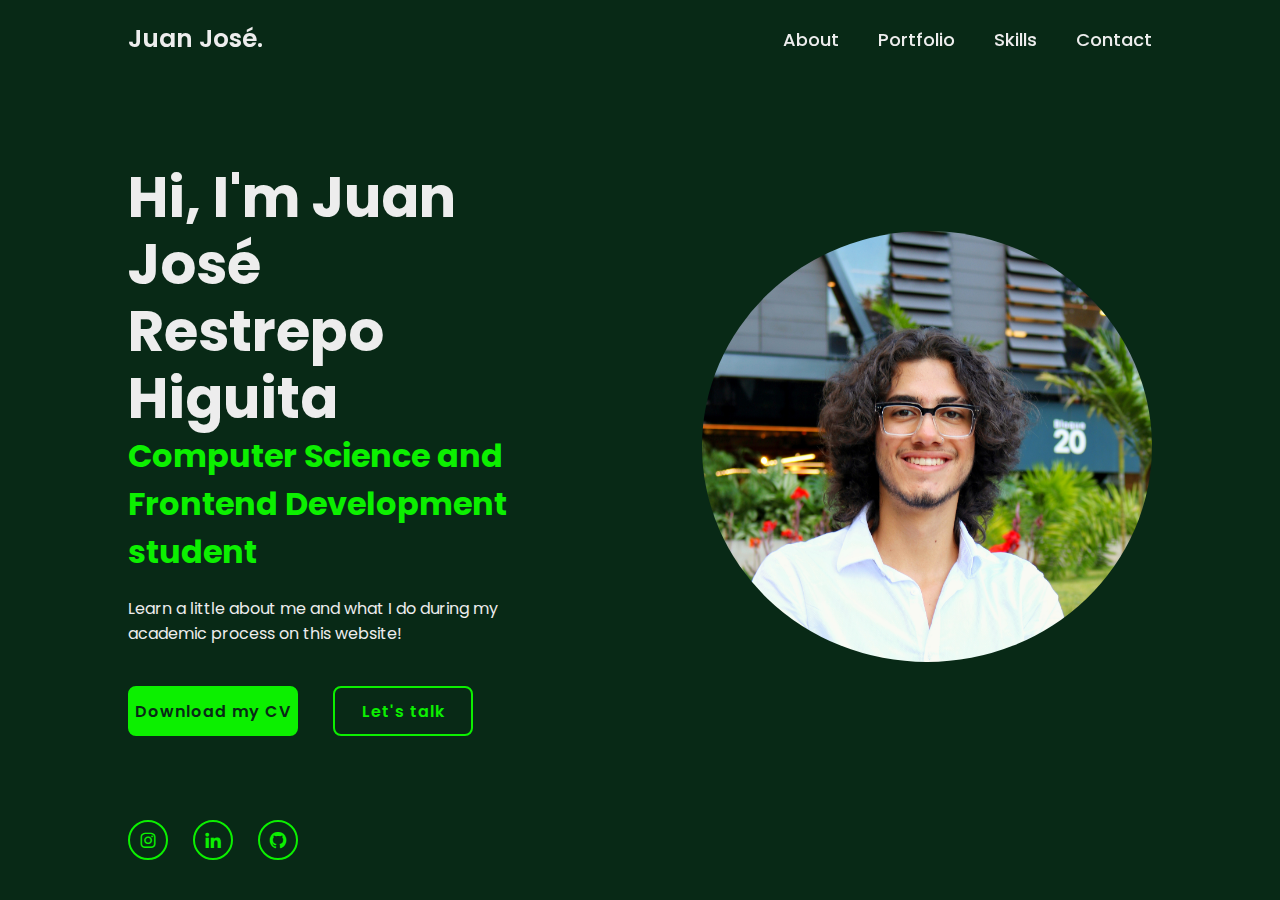
<file: index.html>
<!DOCTYPE html>
<html lang="en">
<head>
    <meta charset="UTF-8">
    <meta http-equiv="X-UA-Compatible" content="IE=edge">
    <meta name="viewport" content="width=device-width, initial-scale=1.0">
    <title>Personal Website - Juan José Restrepo Higuita</title>
    <link rel="stylesheet" href="style.css">
    <link href='https://unpkg.com/boxicons@2.1.4/css/boxicons.min.css' rel='stylesheet'>
</head>
<body>
    <header class="header">
        <a href="/" class="logo">Juan José.</a>

        <nav class="navbar">
            <a href="About.html">About</a>
            <a href="Portfolio.html">Portfolio</a>
            <a href="Skills.html">Skills</a>
            <a href="Contact.html">Contact</a>
        </nav>
    </header>

    <section class="home">
        <div class="s-container">
            <div class="home-content">
                <h1>Hi, I'm Juan José Restrepo Higuita</h1>
                <h3>Computer Science and Frontend Development student</h3>
                <p>Learn a little about me and what I do during my academic process on this website!</p>
                <div class="btn-box">
                    <a href="https://drive.google.com/file/d/1lx5GjweyEwDQr4o-hjtMQRIj9BbpCw2U/view?usp=drive_link">Download my CV</a>
                    <a href="Contact.html">Let's talk</a>
                </div>
                <div class="home-sci">
                    <a href="https://www.instagram.com/restreh/?hl=es"><i class='bx bxl-instagram' ></i></a>
                    <a href="https://www.linkedin.com/in/juanjose-restrepo-higuita/"><i class='bx bxl-linkedin' ></i></a>
                    <a href="https://github.com/restreh"><i class='bx bxl-github' ></i></a>
                 </div>
            </div>

            <div class="images">
                <img src="./Perfil.jpeg" class="profile">
            </div>
       </div>

    </section>
</body>
</html>
</file>
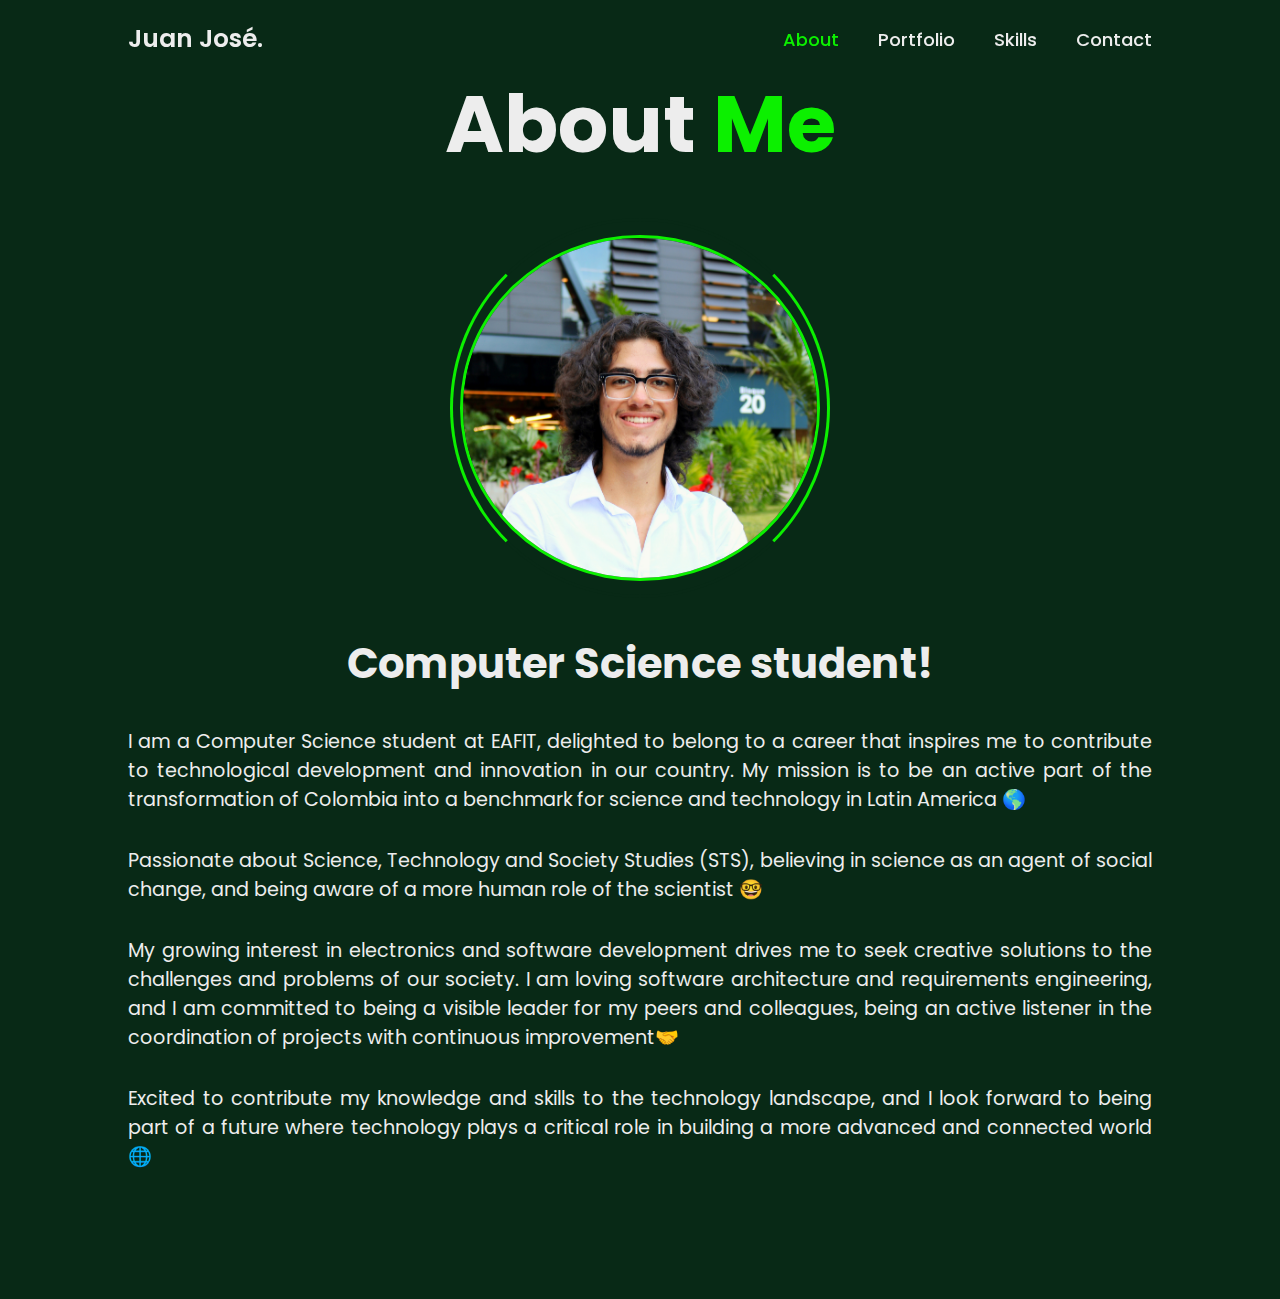
<file: About.html>
<!DOCTYPE html>
<html lang="en">
<head>
    <meta charset="UTF-8">
    <meta http-equiv="X-UA-Compatible" content="IE=edge">
    <meta name="viewport" content="width=device-width, initial-scale=1.0">
    <title>About me</title>
    <link rel="stylesheet" href="style.css">
</head>
<body>
    <header class="header">
        <a href="/" class="logo">Juan José.</a>

        <nav class="navbar">
            <a href="About.html" class="active">About</a>
            <a href="Portfolio.html">Portfolio</a>
            <a href="Skills.html">Skills</a>
            <a href="Contact.html">Contact</a>
        </nav>
    </header>

    <section class="about" id="about">
        <h2 class="heading">About <span>Me</span></h2>

        <div class="about-img">
            <img src="/Perfil.jpeg" alt="">
            <span class="circle-spin"></span>
        </div>
        
        <div class="about-content">
            <h3>Computer Science student!</h3>
            <p>I am a Computer Science student at EAFIT, delighted to belong to a career that inspires me to contribute to technological development and innovation in our country. My mission is to be an active part of the transformation of Colombia into a benchmark for science and technology in Latin America 🌎</p>
            <p>Passionate about Science, Technology and Society Studies (STS), believing in science as an agent of social change, and being aware of a more human role of the scientist 🤓</p>
            <p>My growing interest in electronics and software development drives me to seek creative solutions to the challenges and problems of our society. I am loving software architecture and requirements engineering, and I am committed to being a visible leader for my peers and colleagues, being an active listener in the coordination of projects with continuous improvement🤝</p>
            <p>Excited to contribute my knowledge and skills to the technology landscape, and I look forward to being part of a future where technology plays a critical role in building a more advanced and connected world 🌐</p>
        </div>
    </section>
</body>
</html>
</file>
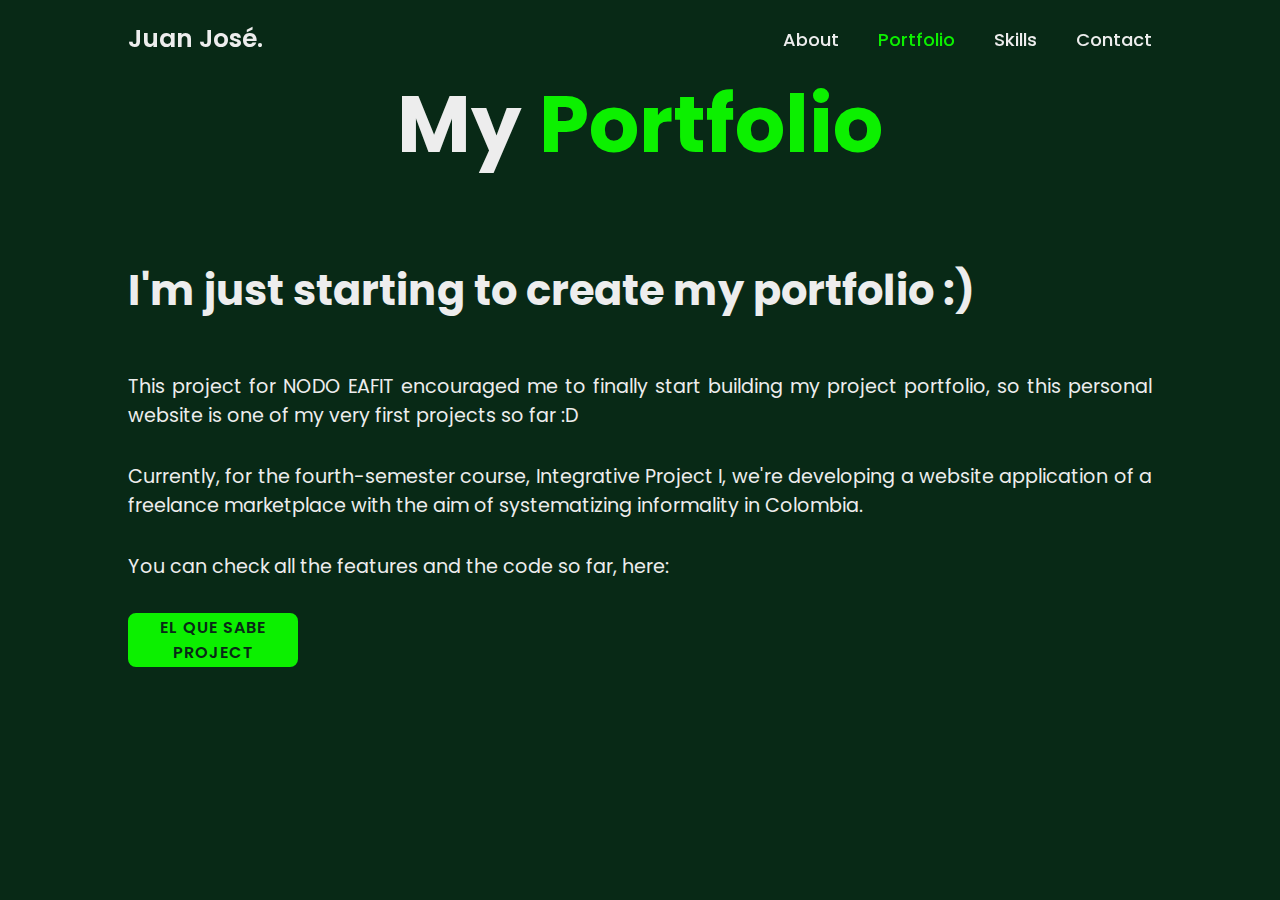
<file: Portfolio.html>
<!DOCTYPE html>
<html lang="en">
<head>
    <meta charset="UTF-8">
    <meta http-equiv="X-UA-Compatible" content="IE=edge">
    <meta name="viewport" content="width=device-width, initial-scale=1.0">
    <title>About me</title>
    <link rel="stylesheet" href="style.css">
</head>
<body>
    <header class="header">
        <a href="/" class="logo">Juan José.</a>

        <nav class="navbar">
            <a href="About.html">About</a>
            <a href="Portfolio.html" class="active">Portfolio</a>
            <a href="Skills.html">Skills</a>
            <a href="Contact.html">Contact</a>
        </nav>
    </header>

    <div class="portfolio" id="portfolio">
        <h2 class="heading">My <span>Portfolio</span></h2>

        <div class="portfolio-content">
            <h3>I'm just starting to create my portfolio :)</h3>
            <p>This project for NODO EAFIT encouraged me to finally start building my project portfolio, so this personal website is one of my very first projects so far :D</p>
            <p>Currently, for the fourth-semester course, Integrative Project I, we're developing a website application of a freelance marketplace with the aim of systematizing informality in Colombia.</p>
            <p>You can check all the features and the code so far, here:</p>
            <div class="btn-box">
                <a href="https://github.com/NoprauxX12/NLT-El-que-sabe" target="_blank">EL QUE SABE PROJECT</a>
            </div>
        </div>
    </div>
</body>
</html>
</file>
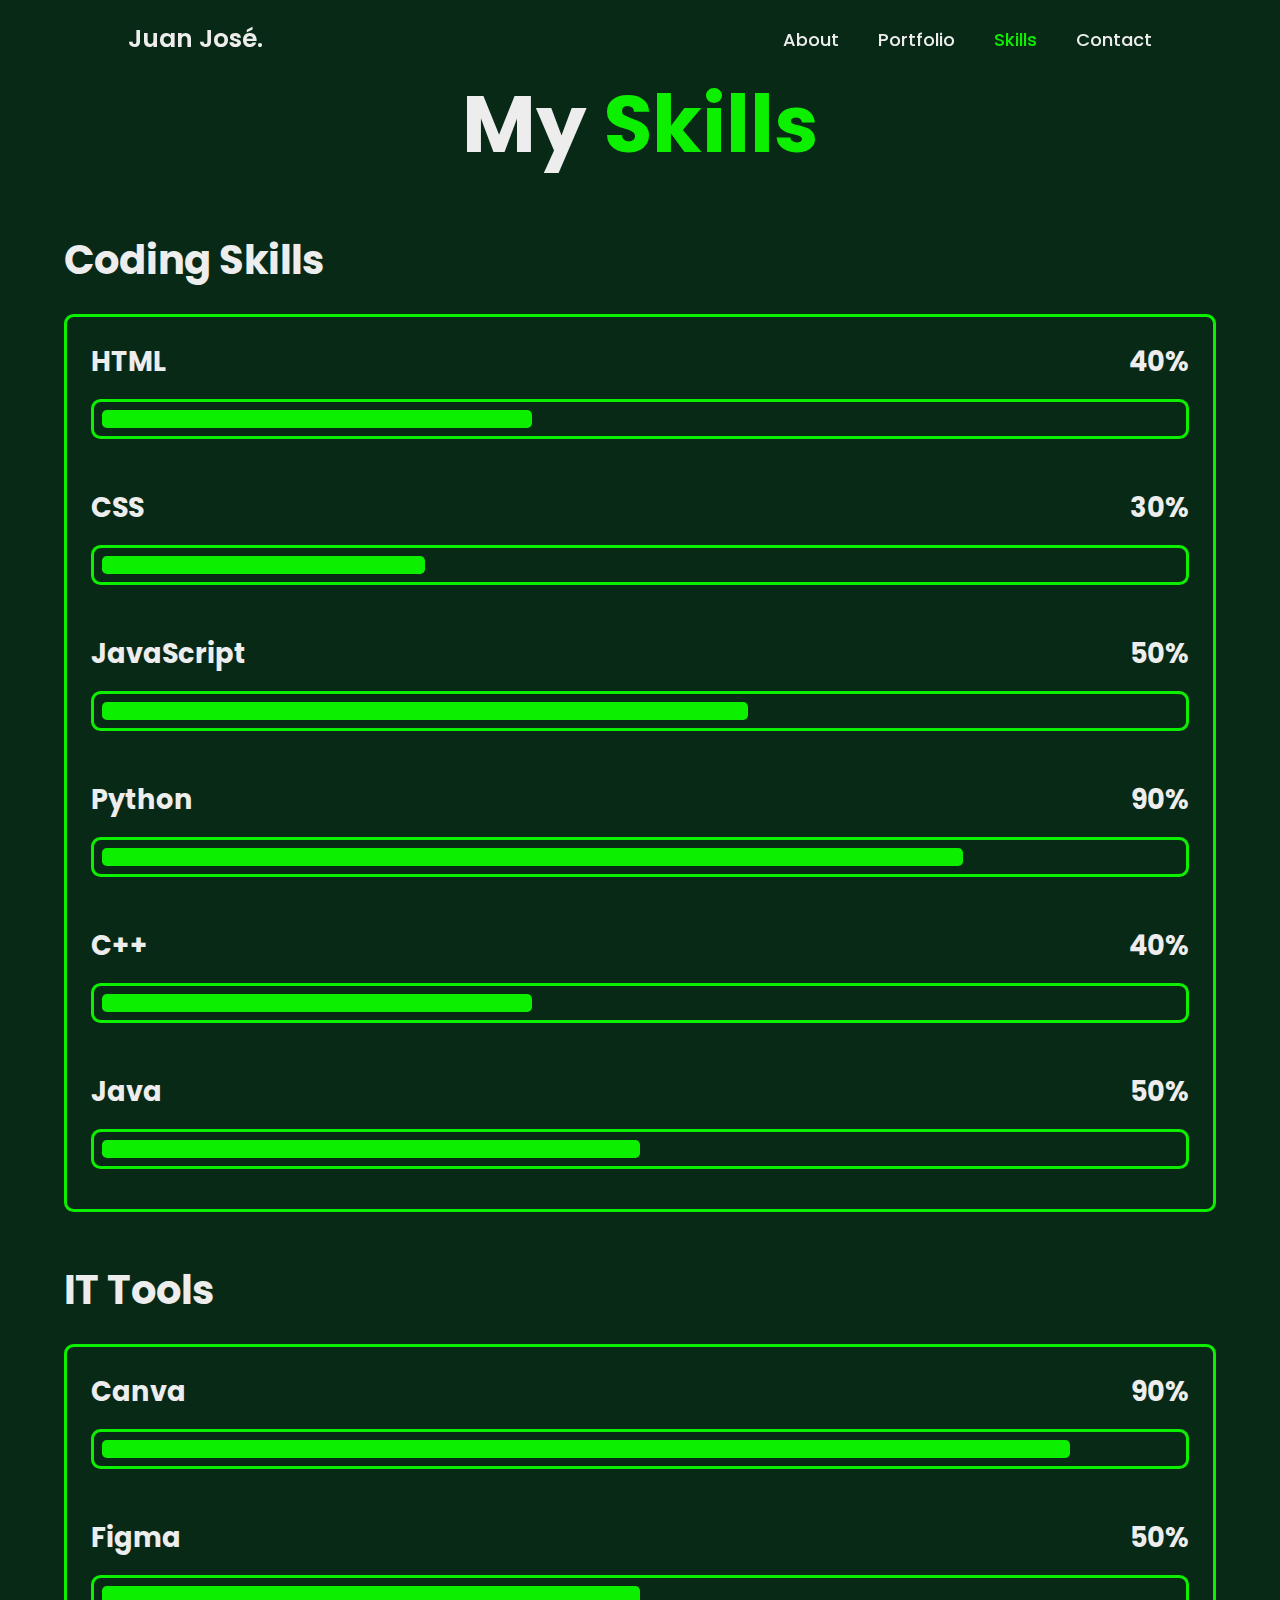
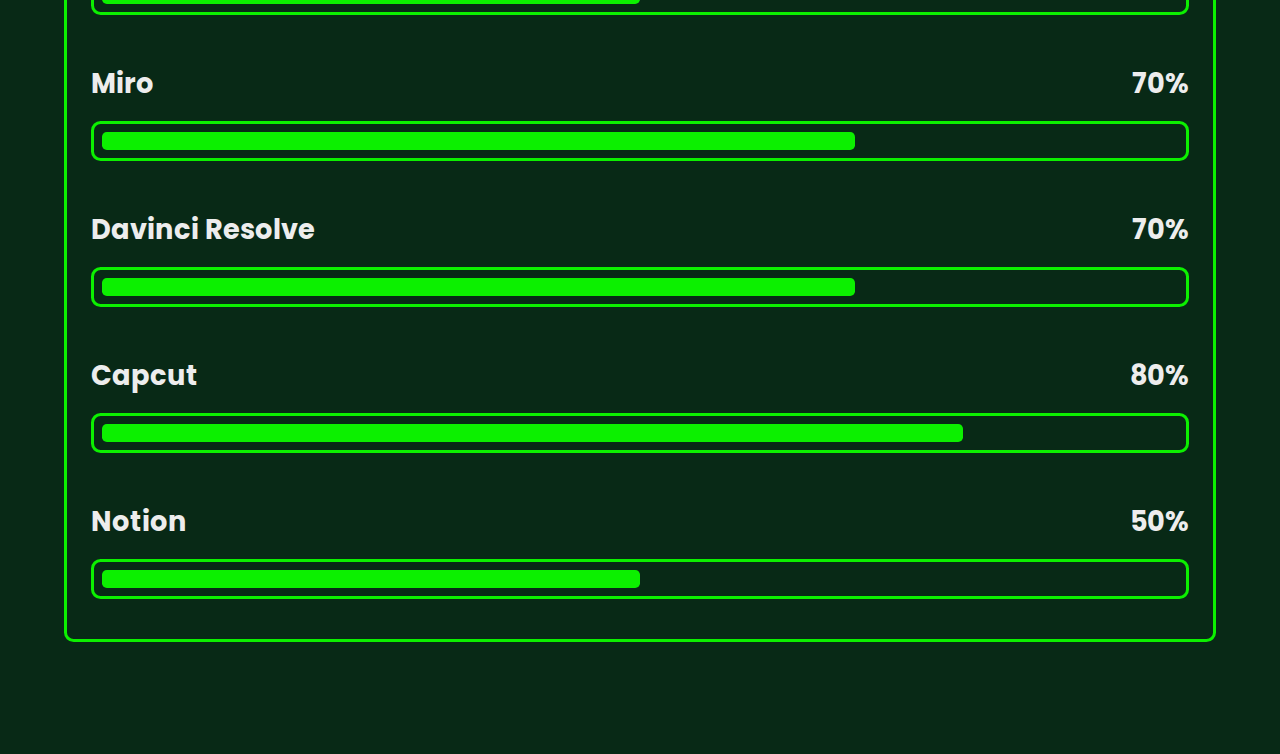
<file: Skills.html>
<!DOCTYPE html>
<html lang="en">
<head>
    <meta charset="UTF-8">
    <meta http-equiv="X-UA-Compatible" content="IE=edge">
    <meta name="viewport" content="width=device-width, initial-scale=1.0">
    <title>My skills</title>
    <link rel="stylesheet" href="style.css">
</head>
<body>
    <header class="header">
        <a href="/" class="logo">Juan José.</a>

        <nav class="navbar">
            <a href="About.html">About</a>
            <a href="Portfolio.html">Portfolio</a>
            <a href="Skills.html"  class="active">Skills</a>
            <a href="Contact.html">Contact</a>
        </nav>
    </header>
    
    <div class="skills" id="skills">
        <h2 class="heading">My <span>Skills</span></h2>

        <div class="skills-row">
            <div class="skills-column">
                <h3 class="title">Coding Skills</h3>

                <div class="skills-box">
                    <div class="skills-content">
                        <div class="progress">
                            <h3>HTML <span>40%</span></h3>
                            <div class="bar"><span></span></div>
                        </div>
                        <div class="progress">
                            <h3>CSS <span>30%</span></h3>
                            <div class="bar"><span></span></div>
                        </div>
                        <div class="progress">
                            <h3>JavaScript <span>50%</span></h3>
                            <div class="bar"><span></span></div>
                        </div>
                        <div class="progress">
                            <h3>Python <span>90%</span></h3>
                            <div class="bar"><span></span></div>
                        </div>
                        <div class="progress">
                            <h3>C++ <span>40%</span></h3>
                            <div class="bar"><span></span></div>
                        </div>
                        <div class="progress">
                            <h3>Java<span>50%</span></h3>
                            <div class="bar"><span></span></div>
                        </div>
                    </div>
                </div>
            </div>
            <div class="skills-column">
                <h3 class="title">IT Tools</h3>

                <div class="skills-box">
                    <div class="skills-content">
                        <div class="progress">
                            <h3>Canva <span>90%</span></h3>
                            <div class="bar"><span></span></div>
                        </div>
                        <div class="progress">
                            <h3>Figma <span>50%</span></h3>
                            <div class="bar"><span></span></div>
                        </div>
                        <div class="progress">
                            <h3>Miro <span>70%</span></h3>
                            <div class="bar"><span></span></div>
                        </div>
                        <div class="progress">
                            <h3>Davinci Resolve <span>70%</span></h3>
                            <div class="bar"><span></span></div>
                        </div>
                        <div class="progress">
                            <h3>Capcut <span>80%</span></h3>
                            <div class="bar"><span></span></div>
                        </div>
                        <div class="progress">
                            <h3>Notion<span>50%</span></h3>
                            <div class="bar"><span></span></div>
                        </div>
                    </div>
                </div>
            </div>

        </div>
    </div>

</body>
</html>
</file>
<file: style.css>
@import url('https://fonts.googleapis.com/css2?family=Poppins:wght@300;400;500;600;700;800;900&display=swap');

* {
    margin: 0;
    padding: 0;
    box-sizing: border-box;
    font-family: 'Poppins', sans-serif;
}

body {
    background: #082916;
    color: #ededed;
}

/*Navbar design*/
.header {
    position: fixed;
    top: 0;
    left: 0;
    width: 100%;
    padding: 20px 10%;
    background: transparent;
    display: flex;
    justify-content: space-between;
    align-items: center;
    z-index: 100;

}

.logo {
    font-size: 25px;
    color: #ededed;
    text-decoration: none;
    font-weight: 600;
}

.navbar a{
    font-size: 18px;
    color: #ededed;
    text-decoration: none;
    font-weight: 500;
    margin-left: 35px;
    transition: .3s;
}

.navbar a:hover,
.navbar a.active {
    color: #0cf000;
}

/* Home design*/
.home {
    height: 100vh;
    display: flex;
    align-items: center;
    padding: 0 10%;

}

.home-content {
    display: flex;
    flex-direction: column;
    justify-content: center;
    max-width: 550px;
}

.s-container {
    min-height: 550px;
    width: 100%;
    margin: auto;
    display: flex;
    justify-content: space-between;
    align-items: center;
    gap: 12rem;

}

.images img {
    width: 450px;
    border-radius: 50%;
    transition: transform 0.3s ease-in-out;
}

.images:hover .profile{
    transform: scale(1.03);
    box-shadow: 0 0 10px #0cf000;
}

.home-content h1 {
    font-size: 56px;
    font-weight: 700;
    line-height: 1.2;
}

.home-content h3 {
    font-size: 32px;
    font-weight: 700;
    color: #0cf000;
}

.home-content p {
    font-size: 16px;
    margin: 20px 0 40px;  
}

/*Buttons design*/
.home-content .btn-box,
.contact .btn-box {
    display: flex;
    justify-content: space-between;
    width: 345px;
    height: 50px;
}

.btn-box a,
.btn-box button {
    position: relative;
    display: inline-flex;
    justify-content: center;
    text-align: center;
    align-items: center;
    width: 170px;
    height: 100%;
    background: #0cf000;
    border: 2px solid #0cf000;
    border-radius: 8px;
    color: #082916;
    text-decoration: none;
    font-weight: 600;
    letter-spacing: 1px;
    z-index: 1;
    overflow: hidden;
    transition: .5s;
}

.btn-box a:hover,
.btn-box button:hover {
    color: #0cf000;
}

.btn-box a:nth-child(2) {
    background: transparent;
    color: #0cf000;
    width: 140px;
}

.btn-box a:nth-child(2):hover {
    color: #082916;
}

.btn-box a:nth-child(2)::before {
    background: #0cf000;
}

.btn-box a::before,
.btn-box button::before {
    content: '';
    position: absolute;
    top: 0;
    left: 0;
    width: 0;
    height: 100%;
    background: #082916;
    z-index: -1;
    transition: .5s;
}

.btn-box a:hover::before,
.btn-box button:hover::before{
    width: 100%;

}

/* Social Networks design*/
.home-sci {
    position: absolute;
    bottom: 40px;
    width: 170px;
    display: flex;
    justify-content: space-between;

}

.home-sci a {
    position: relative;
    display: inline-flex;
    justify-content: center;
    align-items: center;
    width: 40px;
    height: 40px;
    background: transparent;
    border: 2px solid #0cf000;
    border-radius: 50%;
    font-size: 20px;
    color: #0cf000;
    text-decoration: none;
    z-index: 1;
    overflow: hidden;
    transition: .5s;
}

.home-sci a:hover {
    color: #082916;
}
.home-sci a::before {
    content: '';
    position: absolute;
    top: 0;
    left: 0;
    width: 0;
    height: 100%;
    background: #0cf000;
    z-index: -1;
    transition: .5s;
}

.home-sci a:hover::before {
    width: 100%;

}

/* About and Portfolio design */
.about,
.portfolio {

    padding: 5% 10%;
    display: flex;
    justify-content: center;
    align-items: center;
    flex-direction: column;
    gap: 1.5rem;
    background:#082916;
    padding-bottom: 6rem;

}

.heading {
    font-size: 5rem;
    text-align: center;

}

span {
    color:#0cf000;
}

.about-img {
    position: relative;
    width: 25rem;
    height: 25rem;
    border-radius: 50%;
    display: flex;
    justify-content: center;
    align-items: center;
}

.about-img img{
    width: 90%;
    border-radius: 50%;
    border: .2rem solid #0cf000;
}

.about-img .circle-spin {
    position: absolute;
    top: 50%;
    left: 50%;
    transform: translate(-50%,-50%) rotate(0);
    width: 95%;
    height: 95%;
    border-radius: 50%;
    border-top: .2rem solid #082916;
    border-bottom: .2rem solid #082916;
    border-left: .2rem solid #0cf000;
    border-right: .2rem solid #0cf000;
}

.about-content,
.portfolio.content {
    text-align: center;
}

.about-content h3 {
    font-size: 2.6rem;
}

.about-content p,
.portfolio-content p {
    text-align: justify;
    font-size: 1.2rem;
    margin: 2rem 0 2rem;
}

.portfolio-content h3 {
    margin-top: 5%;
    margin-bottom: 50px;
    font-size: 2.6rem;

}

.skills,
.contact {
    padding: 5%;
    min-height: auto;
    padding-bottom: 7rem;
    background: #082916;

}

.skills .skills-row {
    margin-top: 4%;
    display: flex;
    flex-wrap: wrap;
    gap: 3rem;

}

.skills-row .skills-column {
    flex: 1 1 40rem;
}

.skills-column .title{
    font-size: 2.5rem;
    margin: 0 0 1.5rem;

}

.skills-box .skills-content {
    position: relative;
    border: .2rem solid #0cf000;
    border-radius: .6rem;
    padding: .5rem 1.5rem;
    
}

.skills-content .progress {
    padding: 1rem 0;

}

.skills-content .progress h3 {
    font-size: 1.7rem;
    display: flex;
    justify-content: space-between;
}

.skills-content .progress h3 span {
    color:#ededed;

}

.skills-content .progress .bar {
    height: 2.5rem;
    border-radius: .6rem;
    border: .2rem solid #0cf000;
    padding: .5rem;
    margin: 1rem 0;
}

.skills-content .progress .bar span {
    display: block;
    height: 100%;
    border-radius: .3rem;
    background: #0cf000;

}

/*HTML skill*/
.skills-column:nth-child(1) .skills-content .progress:nth-child(1) .bar span {
    width: 40%;
}

/*CSS skill*/
.skills-column:nth-child(1) .skills-content .progress:nth-child(2) .bar span {
    width: 30%;
}

/*JavaScript skill*/
.skills-column:nth-child(1) .skills-content .progress:nth-child(3) .bar span {
    width: 60%;
}

/*Python skill*/
.skills-column:nth-child(1) .skills-content .progress:nth-child(4) .bar span {
    width: 80%;
}

/*C++ skill*/
.skills-column:nth-child(1) .skills-content .progress:nth-child(5) .bar span {
    width: 40%;
}

/*Java skill*/
.skills-column:nth-child(1) .skills-content .progress:nth-child(6) .bar span {
    width: 50%;
}

/*Canva skill*/
.skills-column:nth-child(2) .skills-content .progress:nth-child(1) .bar span {
    width: 90%;
}

/*Figma skill*/
.skills-column:nth-child(2) .skills-content .progress:nth-child(2) .bar span {
    width: 50%;
}

/*Miro skill*/
.skills-column:nth-child(2) .skills-content .progress:nth-child(3) .bar span {
    width: 70%;
}

/*Davinci Resolve skill*/
.skills-column:nth-child(2) .skills-content .progress:nth-child(4) .bar span {
    width: 70%;
}

/*Capcut skill*/
.skills-column:nth-child(2) .skills-content .progress:nth-child(5) .bar span {
    width: 80%;
}

/*Notion skill*/
.skills-column:nth-child(2) .skills-content .progress:nth-child(6) .bar span {
    width: 50%;
}


/*Contact form design*/

.contact form {
    max-width: 70rem;
    margin: 50px auto;
    text-align: center;
}

.contact form .input-box {
    position: relative;
    display: flex;
    justify-content: space-between;
    flex-wrap: wrap;
}

.contact form .input-box .input-field {
    position: relative;
    width: 49%;
    margin: .8rem 0;
}

.contact form .input-box .input-field input,
.contact form .textarea-field textarea {
    width: 100%;
    height: 100%;
    padding: 1.5rem;
    font-size: 1.6rem;
    color: #ededed;
    background: transparent;
    border-radius: .6rem;
    border: .2rem solid #0cf000;
}

.contact form .input-box .input-field input::placeholder,
.contact form .textarea-field textarea::placeholder {
    color: #ededed;
}

.contact form .textarea-field {
    position:relative;
    margin: .8rem 0 2.7rem;
    display: flex;
}

.contact form .textarea-field textarea{
    resize: none;
}

.contact form .btn-box.btns .btn {
    cursor: pointer;
}
</file>
